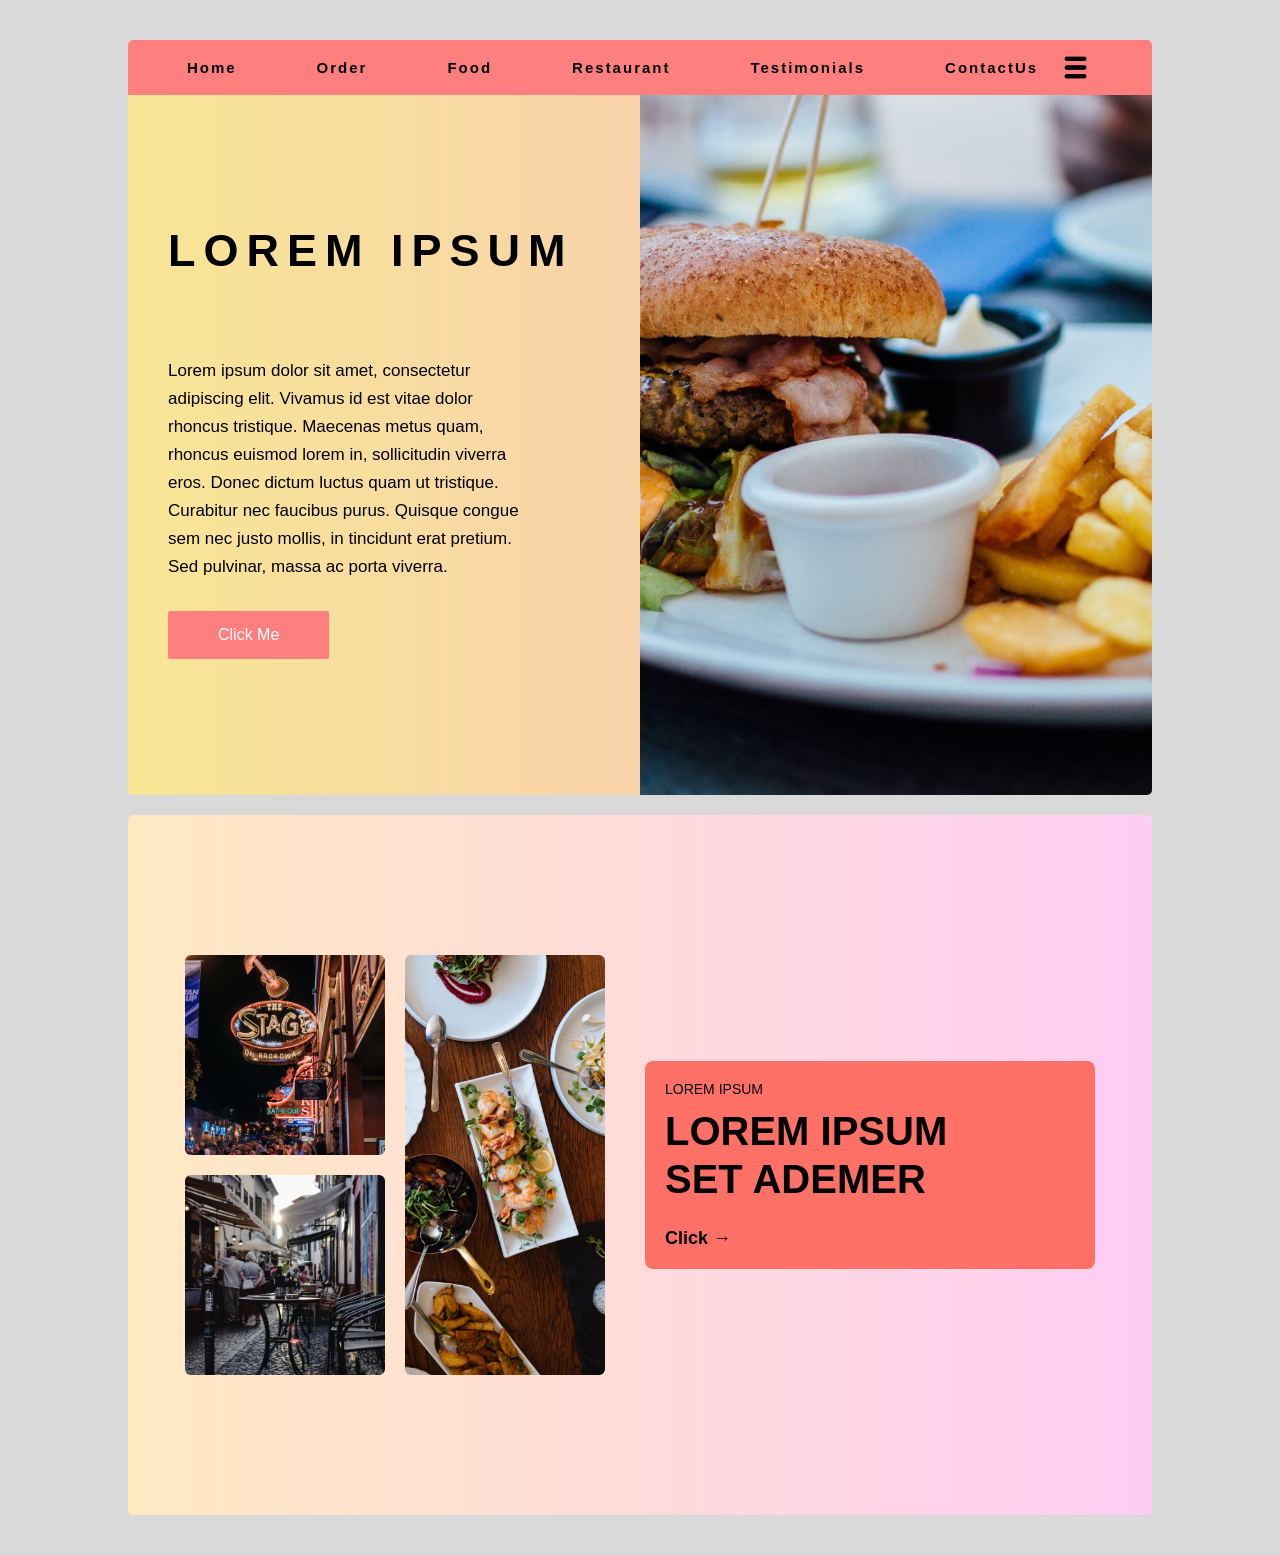
<file: index.html>
<!DOCTYPE html>
<html lang="en">
<head>
<meta charset="UTF-8">
<meta name="viewport" content="width=device-width, initial-scale=1.0">
<title>Food + Image Layout</title>
<link rel="stylesheet" href="styles.css">

</head>

<body>

<!-- Template 1 -->
<div class="wrapper">
  <div class="navbar">
    <ul>
      <li>Home</li>
      <li>Order</li>
      <li>Food</li>
      <li>Restaurant</li>
      <li>Testimonials</li>
      <li>ContactUs</li>
    </ul>

    <img src="menu-bar.png" class="menu-icon" alt="Menu">
</div>

  <div class="template-content">
    <div class="left-box">
      <h1>LOREM IPSUM</h1>
      <p>
        Lorem ipsum dolor sit amet, consectetur adipiscing elit. Vivamus id est vitae dolor rhoncus tristique.
        Maecenas metus quam, rhoncus euismod lorem in, sollicitudin viverra eros. Donec dictum luctus quam ut tristique.
        Curabitur nec faucibus purus. Quisque congue sem nec justo mollis, in tincidunt erat pretium. Sed pulvinar,
        massa ac porta viverra.
      </p>
      <button>Click Me</button>
    </div>

    <div class="right-box">
      <img src="pexels-robin-stickel-70497.jpg" alt="Food Image">
    </div>
  </div>
</div>

<!-- TEMPLATE 2 -->
<div class="section-2-wrapper">
  <div class="container">

    <div class="left-grid">
      <img src="pexels-rachel-claire-6752433.jpg" class="img1" alt="Image 1">
      <img src="pexels-eva-bronzini-6141651.jpg" class="img2" alt="Image 2">
      <img src="pexels-mister-mister-3434523.jpg" class="img3" alt="Image 3">
    </div>

    <div class="right-box2">
      <div class="sub-title">LOREM IPSUM</div>

      <div class="title">
        LOREM IPSUM <br>
        SET ADEMER
      </div>

      <div class="click-text"><strong>Click → </strong></div>
    </div>

  </div>
</div>

</body>
</html>
</file>
<file: styles.css>
* {
  margin: 0;
  padding: 0;
  box-sizing: border-box;
  font-family: Arial, sans-serif;
}

body {
  background: #d9d9d9;
  overflow-y: scroll;
}


   /* NAVBAR */
.navbar {
  display: flex;
  justify-content: center;
  align-items: center;
  padding: 10px 40px;
  border-radius: 5px 5px 0 0;
  background: #ff7f7f;
}

.navbar ul {
  list-style: none;
  display: flex;
  gap: 80px;
}

.navbar li {
  font-size: 15px;
  font-weight: bold;
  letter-spacing: 2px;
  cursor: pointer;
}

.menu-icon {
  width: 35px;
  margin-left: 20px;
  cursor:pointer
}
/* 
   TEMPLATE 1 */

.wrapper {
  width: 80%;
  margin: 40px auto 20px auto;
  border-radius: 5px;
  overflow: hidden;
  background: linear-gradient(to right, #f8e695, #f9c0c0);
}

.template-content {
  display: flex;
  height: 700px;
}

.left-box {
  width: 50%;
  padding: 130px 40px 60px 40px;
}

.left-box h1 {
  font-size: 45px;
  font-weight: 700;
  letter-spacing: 8px;
  margin-bottom: 30px;
}

.left-box p {
  width: 85%;
  font-size: 17px;
  line-height: 28px;
  margin-bottom: 30px;
  margin-top: 80px;
}

.left-box button {
  padding: 15px 50px;
  border: none;
  background: #ff7f7f;
  color: white;
  font-size: 16px;
  cursor: pointer;
  border-radius: 2px;
}

.right-box {
  width: 50%;
}

.right-box img {
  width: 100%;
  height: 100%;
  object-fit: cover;
}
   /* TEMPLATE 2 */
.section-2-wrapper {
  width: 80%;
  margin: 0 auto 40px auto;
  background: linear-gradient(to right, #ffe9c2, #ffcdf3);
  border-radius: 5px;
  display: flex;
  justify-content: center;
  align-items: center;
  height: 700px;
}

.container {
  display: flex;
  align-items: center;
  gap: 40px;
}

.left-grid {
  display: grid;
  grid-template-columns: 200px 200px;
  grid-template-rows: 200px 200px;
  gap: 20px;
}

.left-grid img {
  width: 100%;
  height: 100%;
  object-fit: cover;
  border-radius: 6px;
}

.img1 { grid-column: 1; grid-row: 1; }
.img2 { grid-column: 1; grid-row: 2; }
.img3 { grid-column: 2; grid-row: span 2; }

.right-box2 {
  width: 450px;
  background: #ff7066;
  padding: 20px;
  border-radius: 8px;
}

.sub-title {
  font-size: 14px;
  margin-bottom: 10px;
}

.title {
  font-size: 40px;
  font-weight: bold;
  line-height: 1.2;
  margin-bottom: 25px;
}

.click-text {
  font-size: 18px;
  cursor: pointer;
}
/* 
   RESPONSIVE BREAKPOINTS */
/* 
 MOBILE (0 → 599px) */
@media only screen and (max-width: 599px) {

  .navbar ul {
    display: none;
  }

  .wrapper,
  .section-2-wrapper {
    width: 95%;
    height: auto;
  }

  .template-content {
    flex-direction: column;
    height: auto;
  }

  .left-box {
    width: 100%;
    padding: 40px 20px;
  }

  .left-box h1 {
    font-size: 30px;
    text-align: center;
  }

  .left-box p {
    width: 100%;
    font-size: 14px;
    margin-top: 20px;
    text-align: center;
  }

  .left-box button {
    display: block;
    margin: 0 auto;
  }

  .right-box {
    width: 100%;
    height: auto;
  }

  /* TEMPLATE 2 */
  .container {
    flex-direction: column;
  }

  .left-grid {
    grid-template-columns: 1fr;
    width: 100%;
  }

  .img3 {
    grid-row: auto;
    grid-column: auto;
  }

  .right-box2 {
    width: 90%;
  }
}
 /* TABLET (600 → 1023px)  */
@media only screen and (min-width: 600px) and (max-width: 1023px) {

  .navbar ul {
    gap: 40px;
  }

  .template-content {
    flex-direction: column;
    height: auto;
  }

  .left-box {
    width: 100%;
    padding: 70px 40px;
    text-align: center;
  }

  .left-box p {
    width: 90%;
    margin: 20px auto;
  }

  .right-box {
    width: 100%;
  }

  /* TEMPLATE 2 */
  .container {
    flex-direction: column;
  }

  .left-grid {
    grid-template-columns: repeat(2, 1fr);
    width: 80%;
  }

  .right-box2 {
    width: 70%;
  }
}
 /* DESKTOP (1024px → ∞)  */
@media only screen and (min-width: 1024px) {

  .template-content {
    flex-direction: row;
  }

  .container {
    flex-direction: row;
  }
}
</file>
